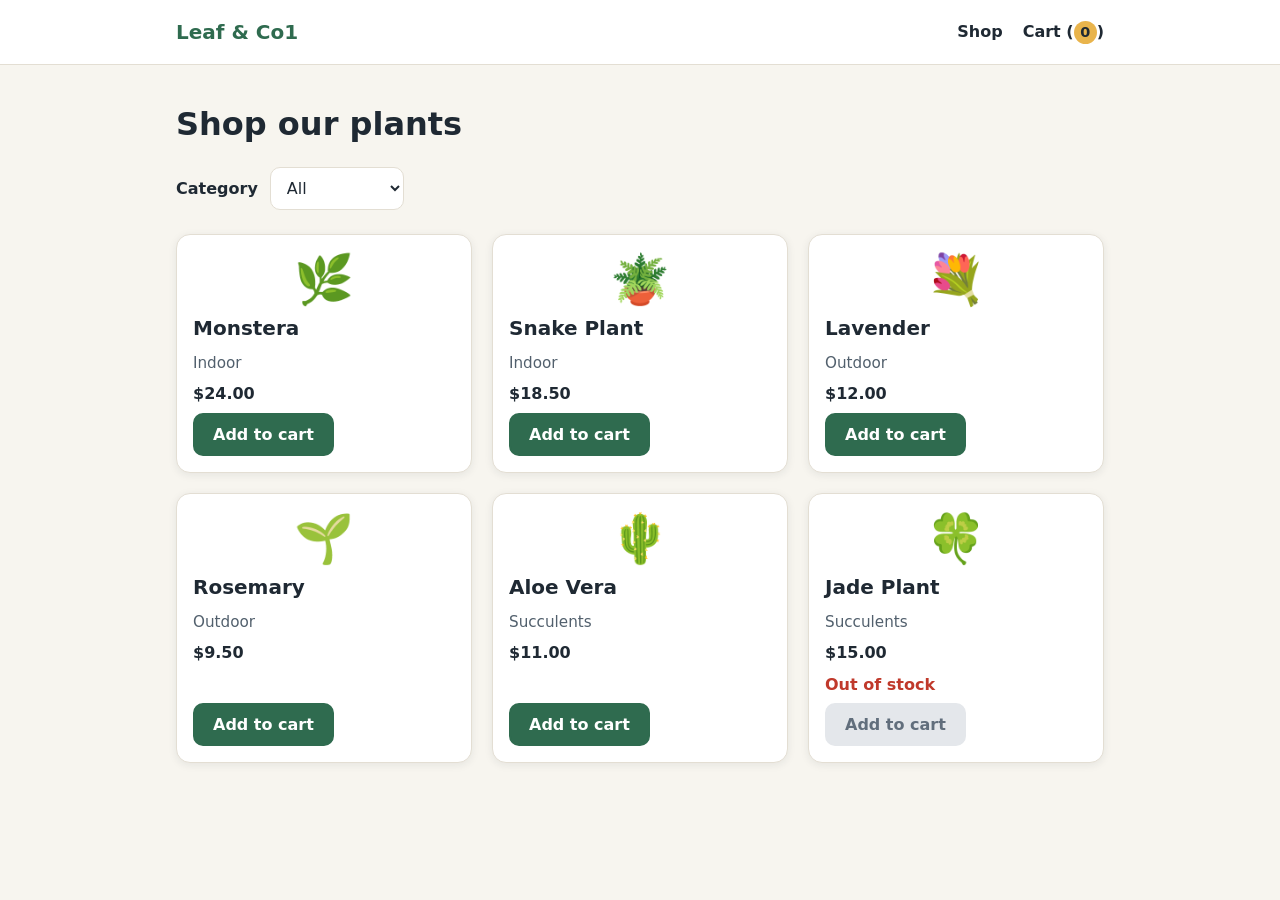
<file: index.html>
<!DOCTYPE html>
<html lang="en">
<head>
  <meta charset="UTF-8">
  <meta name="viewport" content="width=device-width, initial-scale=1.0">
  <title>Shop | Leaf &amp; Co1</title>
  <link rel="stylesheet" href="style.css">
  <script src="script.js" defer></script>
</head>
<body>
  <header class="site-header">
    <div class="site-header-inner">
      <a class="brand" href="index.html">Leaf &amp; Co1</a>
      <nav class="site-nav">
        <a href="index.html">Shop</a>
        <a href="cart.html">Cart (<span class="badge" id="nav-cart-count">0</span>)</a>
      </nav>
    </div>
  </header>

  <main>
    <h1>Shop our plants</h1>

    <div class="toolbar">
      <label for="category-filter">Category</label>
      <select id="category-filter">
        <option value="All">All</option>
        <option value="Indoor">Indoor</option>
        <option value="Outdoor">Outdoor</option>
        <option value="Succulents">Succulents</option>
      </select>
    </div>

    <section class="grid" id="product-grid">
      <article class="card" id="card-monstera" data-category="Indoor" data-id="monstera" data-name="Monstera" data-price="24.00">
        <div class="card-emoji" aria-hidden="true">🌿</div>
        <h2 id="name-monstera">Monstera</h2>
        <p class="card-category" id="category-monstera">Indoor</p>
        <p class="card-price" id="price-monstera">$24.00</p>
        <button class="btn" type="button" id="add-monstera">Add to cart</button>
      </article>

      <article class="card" id="card-snake-plant" data-category="Indoor" data-id="snake-plant" data-name="Snake Plant" data-price="18.50">
        <div class="card-emoji" aria-hidden="true">🪴</div>
        <h2 id="name-snake-plant">Snake Plant</h2>
        <p class="card-category" id="category-snake-plant">Indoor</p>
        <p class="card-price" id="price-snake-plant">$18.50</p>
        <button class="btn" type="button" id="add-snake-plant">Add to cart</button>
      </article>

      <article class="card" id="card-lavender" data-category="Outdoor" data-id="lavender" data-name="Lavender" data-price="12.00">
        <div class="card-emoji" aria-hidden="true">💐</div>
        <h2 id="name-lavender">Lavender</h2>
        <p class="card-category" id="category-lavender">Outdoor</p>
        <p class="card-price" id="price-lavender">$12.00</p>
        <button class="btn" type="button" id="add-lavender">Add to cart</button>
      </article>

      <article class="card" id="card-rosemary" data-category="Outdoor" data-id="rosemary" data-name="Rosemary" data-price="9.50">
        <div class="card-emoji" aria-hidden="true">🌱</div>
        <h2 id="name-rosemary">Rosemary</h2>
        <p class="card-category" id="category-rosemary">Outdoor</p>
        <p class="card-price" id="price-rosemary">$9.50</p>
        <button class="btn" type="button" id="add-rosemary">Add to cart</button>
      </article>

      <article class="card" id="card-aloe-vera" data-category="Succulents" data-id="aloe-vera" data-name="Aloe Vera" data-price="11.00">
        <div class="card-emoji" aria-hidden="true">🌵</div>
        <h2 id="name-aloe-vera">Aloe Vera</h2>
        <p class="card-category" id="category-aloe-vera">Succulents</p>
        <p class="card-price" id="price-aloe-vera">$11.00</p>
        <button class="btn" type="button" id="add-aloe-vera">Add to cart</button>
      </article>

      <article class="card" id="card-jade-plant" data-category="Succulents" data-id="jade-plant" data-name="Jade Plant" data-price="15.00">
        <div class="card-emoji" aria-hidden="true">🍀</div>
        <h2 id="name-jade-plant">Jade Plant</h2>
        <p class="card-category" id="category-jade-plant">Succulents</p>
        <p class="card-price" id="price-jade-plant">$15.00</p>
        <p class="card-stock" id="stock-jade-plant">Out of stock</p>
        <button class="btn" type="button" id="add-jade-plant" disabled>Add to cart</button>
      </article>
    </section>
  </main>
</body>
</html>
</file>
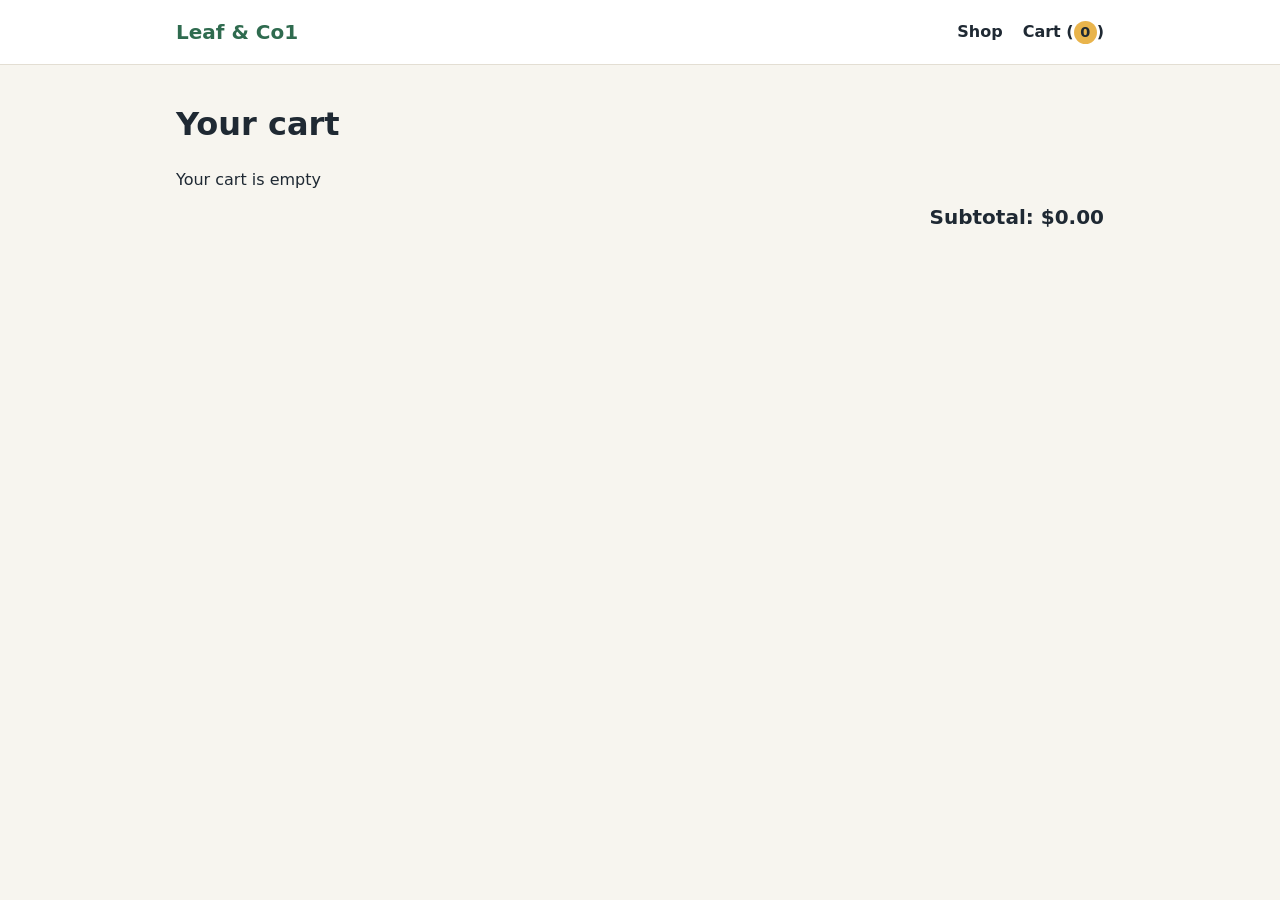
<file: cart.html>
<!DOCTYPE html>
<html lang="en">
<head>
  <meta charset="UTF-8">
  <meta name="viewport" content="width=device-width, initial-scale=1.0">
  <title>Cart | Leaf &amp; Co1</title>
  <link rel="stylesheet" href="style.css">
  <script src="script.js" defer></script>
</head>
<body>
  <header class="site-header">
    <div class="site-header-inner">
      <a class="brand" href="index.html">Leaf &amp; Co1</a>
      <nav class="site-nav">
        <a href="index.html">Shop</a>
        <a href="cart.html">Cart (<span class="badge" id="nav-cart-count">0</span>)</a>
      </nav>
    </div>
  </header>

  <main>
    <h1>Your cart</h1>
    <p id="empty-message" hidden>Your cart is empty</p>
    <ul class="cart-list" id="cart-list"></ul>

    <div class="summary">
      <p class="subtotal" id="subtotal">Subtotal: $0.00</p>
      <button class="btn" type="button" id="checkout-button" hidden>Proceed to checkout</button>
    </div>
  </main>
</body>
</html>
</file>
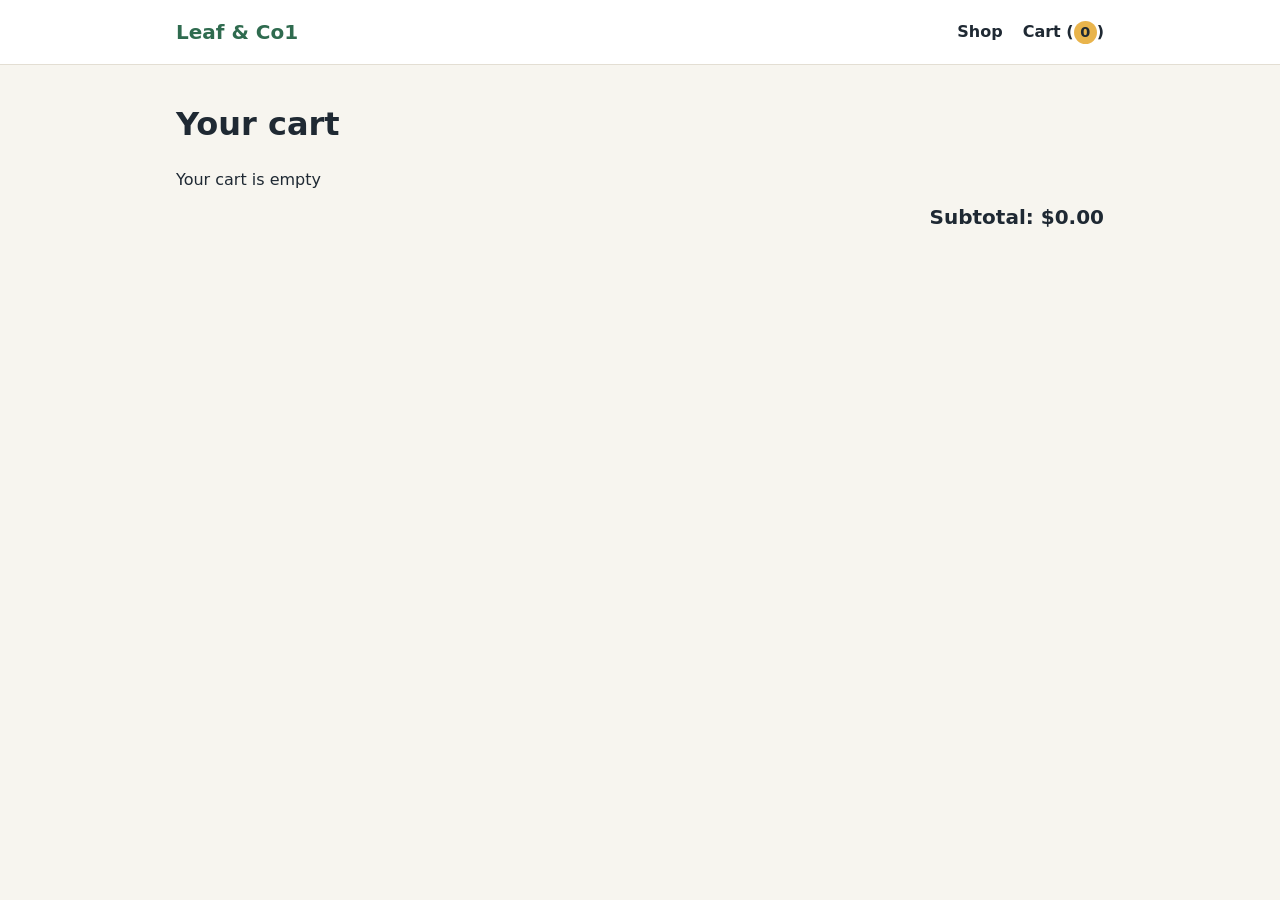
<file: checkout.html>
<!DOCTYPE html>
<html lang="en">
<head>
  <meta charset="UTF-8">
  <meta name="viewport" content="width=device-width, initial-scale=1.0">
  <title>Checkout | Leaf &amp; Co1</title>
  <link rel="stylesheet" href="style.css">
  <script src="script.js" defer></script>
</head>
<body>
  <header class="site-header">
    <div class="site-header-inner">
      <a class="brand" href="index.html">Leaf &amp; Co1</a>
      <nav class="site-nav">
        <a href="index.html">Shop</a>
        <a href="cart.html">Cart (<span class="badge" id="nav-cart-count">0</span>)</a>
      </nav>
    </div>
  </header>

  <main>
    <h1>Checkout</h1>

    <form class="panel" id="checkout-form" novalidate>
      <div class="field">
        <label for="full-name">Full name</label>
        <input type="text" id="full-name" autocomplete="name">
        <p class="error" id="full-name-error"></p>
      </div>

      <div class="field">
        <label for="email">Email</label>
        <input type="email" id="email" autocomplete="email">
        <p class="error" id="email-error"></p>
      </div>

      <div class="field">
        <label for="address">Address</label>
        <input type="text" id="address" autocomplete="street-address">
        <p class="error" id="address-error"></p>
      </div>

      <button class="btn" type="submit" id="place-order-button">Place order</button>
    </form>
  </main>
</body>
</html>
</file>
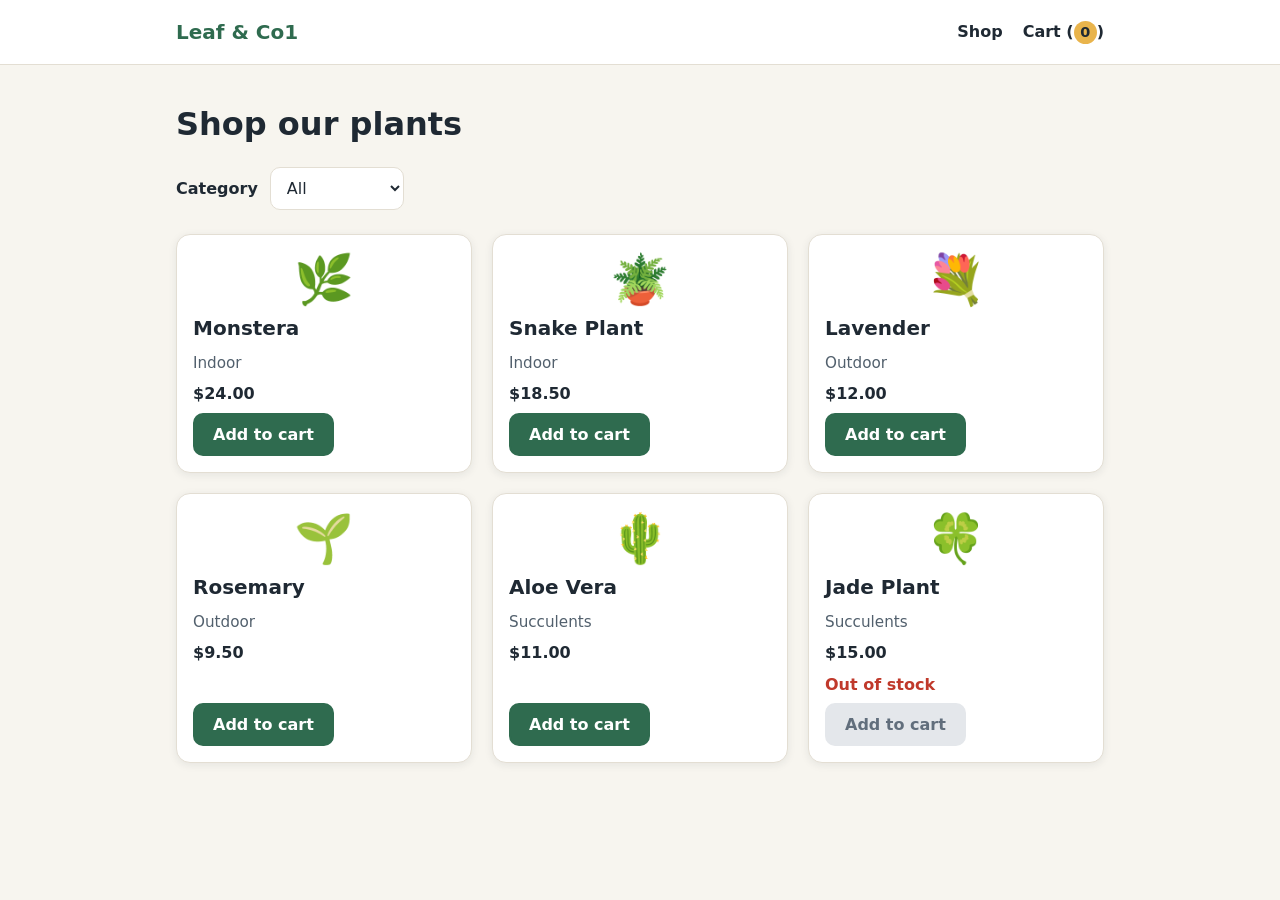
<file: confirmation.html>
<!DOCTYPE html>
<html lang="en">
<head>
  <meta charset="UTF-8">
  <meta name="viewport" content="width=device-width, initial-scale=1.0">
  <title>Order confirmed | Leaf &amp; Co1</title>
  <link rel="stylesheet" href="style.css">
  <script src="script.js" defer></script>
</head>
<body>
  <header class="site-header">
    <div class="site-header-inner">
      <a class="brand" href="index.html">Leaf &amp; Co1</a>
      <nav class="site-nav">
        <a href="index.html">Shop</a>
        <a href="cart.html">Cart (<span class="badge" id="nav-cart-count">0</span>)</a>
      </nav>
    </div>
  </header>

  <main>
    <section class="panel">
      <h1>Thank you for your order</h1>
      <p>Order number: <strong id="order-number"></strong></p>
      <h2>Items ordered</h2>
      <ul class="order-list" id="order-items"></ul>
      <p class="order-total" id="order-total"></p>
    </section>
  </main>
</body>
</html>
</file>
<file: style.css>
:root {
  --bg: #F7F5EF;
  --card: #FFFFFF;
  --text: #1F2933;
  --muted: #52606D;
  --green: #2F6B4F;
  --green-hover: #245540;
  --gold: #E9B44C;
  --border: #E3DED3;
  --error: #C0392B;
  --disabled-bg: #E4E7EB;
  --disabled-text: #616E7C;
  --focus: #245540;
}

* { box-sizing: border-box; }
[hidden] { display: none !important; }

body {
  margin: 0;
  background: var(--bg);
  color: var(--text);
  font-family: system-ui, sans-serif;
  font-size: 16px;
  line-height: 1.6;
}

a { color: var(--green-hover); }
a:focus-visible { outline: 3px solid var(--focus); outline-offset: 2px; }

/* Navigation bar */
.site-header {
  background: var(--card);
  border-bottom: 1px solid var(--border);
}

.site-header-inner {
  max-width: 960px;
  margin: 0 auto;
  padding: 16px;
  display: flex;
  flex-wrap: wrap;
  justify-content: space-between;
  align-items: center;
  gap: 12px;
}

.brand {
  color: var(--green);
  font-size: 1.25rem;
  font-weight: 700;
  text-decoration: none;
}

.site-nav { display: flex; gap: 20px; }

.site-nav a {
  color: var(--text);
  font-weight: 600;
  text-decoration: none;
}

.site-nav a:hover { color: var(--green); text-decoration: underline; }

.badge {
  display: inline-block;
  min-width: 1.6em;
  padding: 0 6px;
  border-radius: 999px;
  background: var(--gold);
  color: var(--text);
  font-weight: 700;
  font-size: 0.9em;
  text-align: center;
}

/* Layout */
main {
  max-width: 960px;
  margin: 0 auto;
  padding: 40px 16px 64px;
}

h1 { font-size: 2rem; line-height: 1.2; margin: 0 0 24px; }
h2 { font-size: 1.25rem; line-height: 1.3; margin: 0 0 4px; }
p { margin: 0 0 8px; }

/* Buttons */
.btn {
  display: inline-block;
  padding: 10px 18px;
  border: 2px solid var(--green);
  border-radius: 10px;
  background: var(--green);
  color: #FFFFFF;
  font: inherit;
  font-weight: 600;
  line-height: 1.2;
  cursor: pointer;
}

.btn:hover:not(:disabled) {
  background: var(--green-hover);
  border-color: var(--green-hover);
}

.btn:focus-visible { outline: 3px solid var(--focus); outline-offset: 2px; }

.btn:disabled {
  background: var(--disabled-bg);
  border-color: var(--disabled-bg);
  color: var(--disabled-text);
  cursor: not-allowed;
}

.btn-outline {
  background: transparent;
  color: var(--green);
}

.btn-outline:hover:not(:disabled) {
  background: #E8F0EB;
  border-color: var(--green-hover);
  color: var(--green-hover);
}

/* Shop */
.toolbar {
  display: flex;
  flex-wrap: wrap;
  align-items: center;
  gap: 12px;
  margin-bottom: 24px;
}

.toolbar label { font-weight: 600; }

.grid {
  display: grid;
  grid-template-columns: 1fr;
  gap: 20px;
}

@media (min-width: 600px) {
  .grid { grid-template-columns: repeat(2, 1fr); }
}

@media (min-width: 900px) {
  .grid { grid-template-columns: repeat(3, 1fr); }
}

.card {
  display: flex;
  flex-direction: column;
  gap: 6px;
  background: var(--card);
  border: 1px solid var(--border);
  border-radius: 14px;
  box-shadow: 0 2px 8px rgba(31, 41, 51, 0.08);
  padding: 16px;
}

.card-emoji {
  font-size: 3rem;
  line-height: 1.2;
  text-align: center;
}

.card-category { margin: 0; color: var(--muted); font-size: 0.95rem; }
.card-price { margin: 0; font-weight: 700; }
.card-stock { margin: 0; color: var(--error); font-weight: 600; }
.card .btn { margin-top: auto; align-self: flex-start; }

/* Form fields */
select,
input {
  font: inherit;
  color: var(--text);
  background: var(--card);
  border: 1px solid var(--border);
  border-radius: 10px;
  padding: 10px 12px;
}

select:focus,
input:focus {
  border-color: var(--green);
  box-shadow: 0 0 0 3px rgba(47, 107, 79, 0.25);
}

.panel {
  background: var(--card);
  border: 1px solid var(--border);
  border-radius: 14px;
  box-shadow: 0 2px 8px rgba(31, 41, 51, 0.08);
  padding: 24px;
}

.field { margin-bottom: 18px; }

.field label {
  display: block;
  font-weight: 600;
  margin-bottom: 6px;
}

.field input {
  display: block;
  width: 100%;
}

.field input.invalid { border-color: var(--error); }

.error {
  display: block;
  margin: 6px 0 0;
  color: var(--error);
  font-size: 0.9rem;
}

.error:empty { display: none; }

/* Cart */
.cart-list {
  display: grid;
  gap: 12px;
  list-style: none;
  margin: 0 0 24px;
  padding: 0;
}

.cart-row {
  display: flex;
  flex-wrap: wrap;
  align-items: center;
  justify-content: space-between;
  gap: 12px;
  background: var(--card);
  border: 1px solid var(--border);
  border-radius: 14px;
  padding: 16px;
}

.cart-info { flex: 1 1 180px; }
.cart-info p { margin: 0; color: var(--muted); }

.qty-controls {
  display: flex;
  align-items: center;
  gap: 8px;
}

.qty {
  min-width: 2ch;
  font-weight: 700;
  text-align: center;
}

.line-total {
  min-width: 6em;
  margin: 0;
  font-weight: 700;
  text-align: right;
}

.summary {
  display: flex;
  flex-direction: column;
  align-items: flex-end;
  gap: 16px;
}

.subtotal {
  font-size: 1.25rem;
  font-weight: 700;
}

/* Confirmation */
.order-list { padding-left: 20px; }
.order-total { font-size: 1.25rem; font-weight: 700; }
</file>
